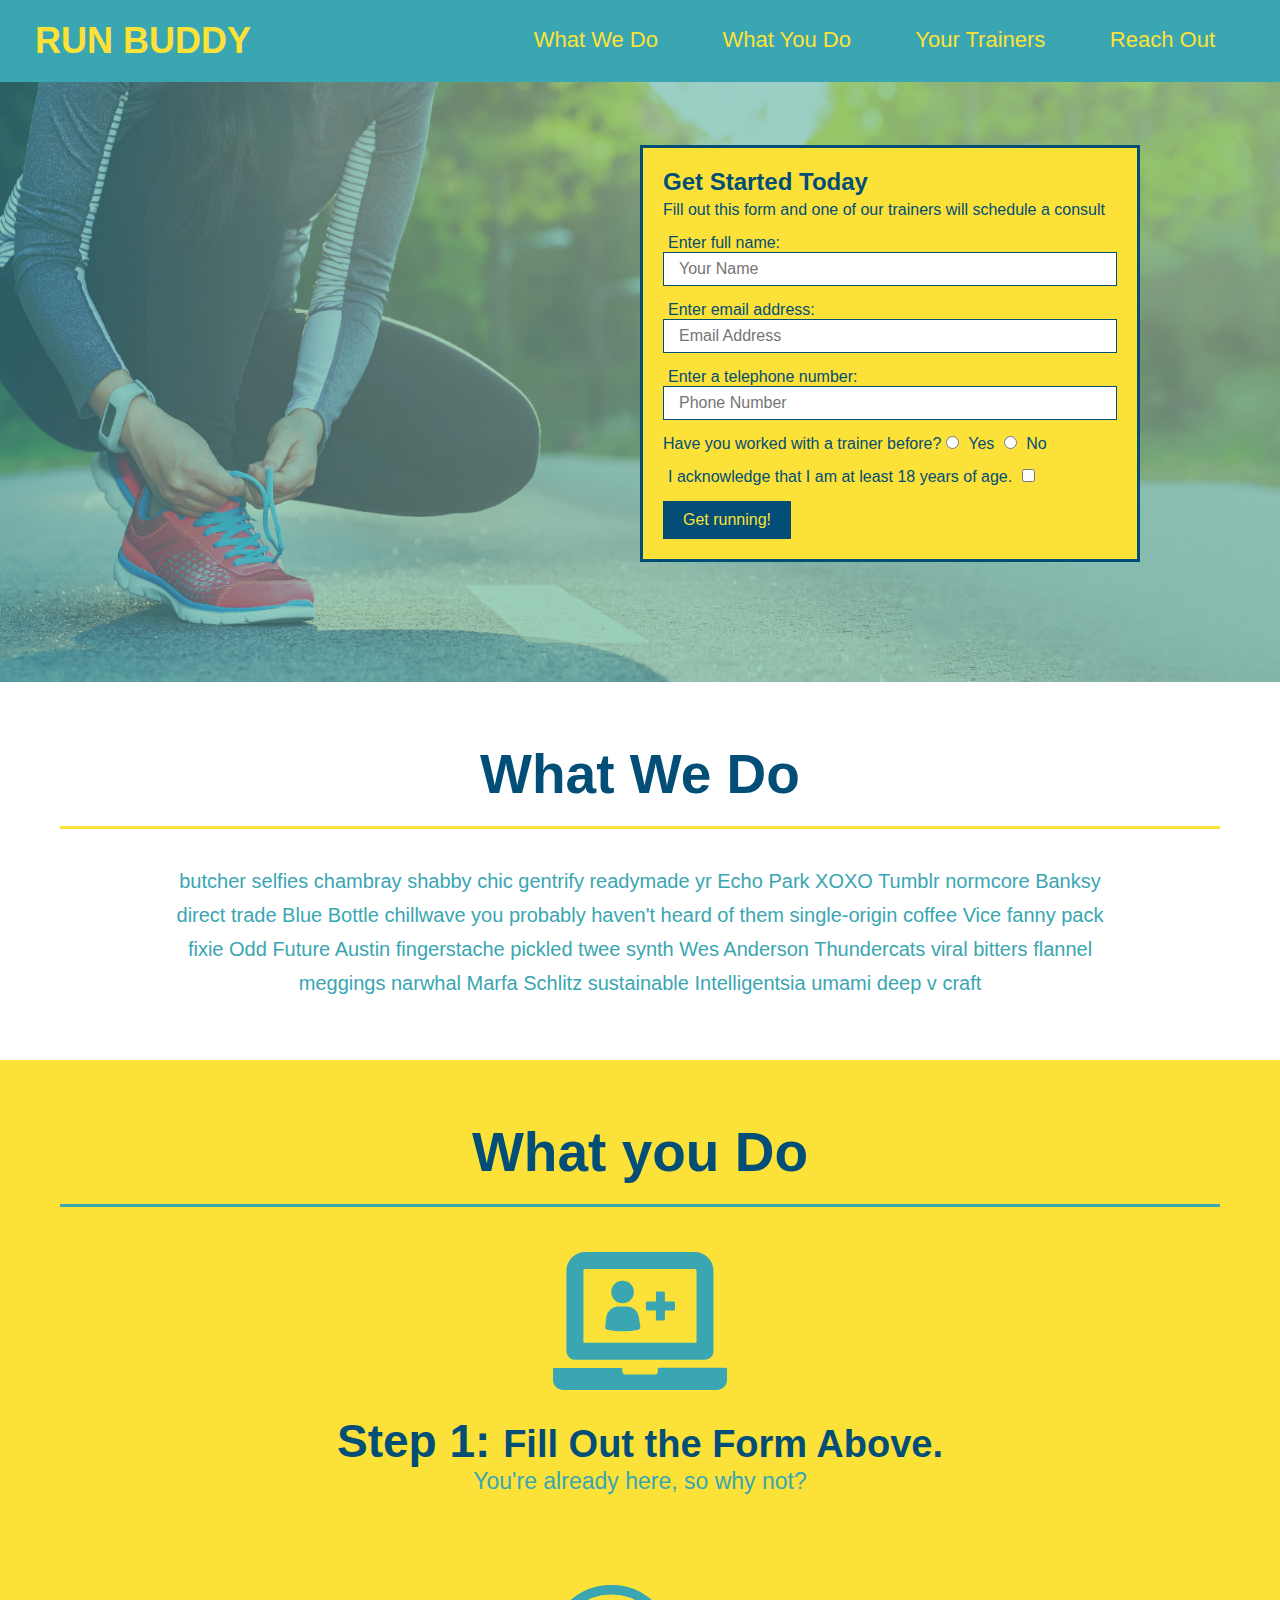
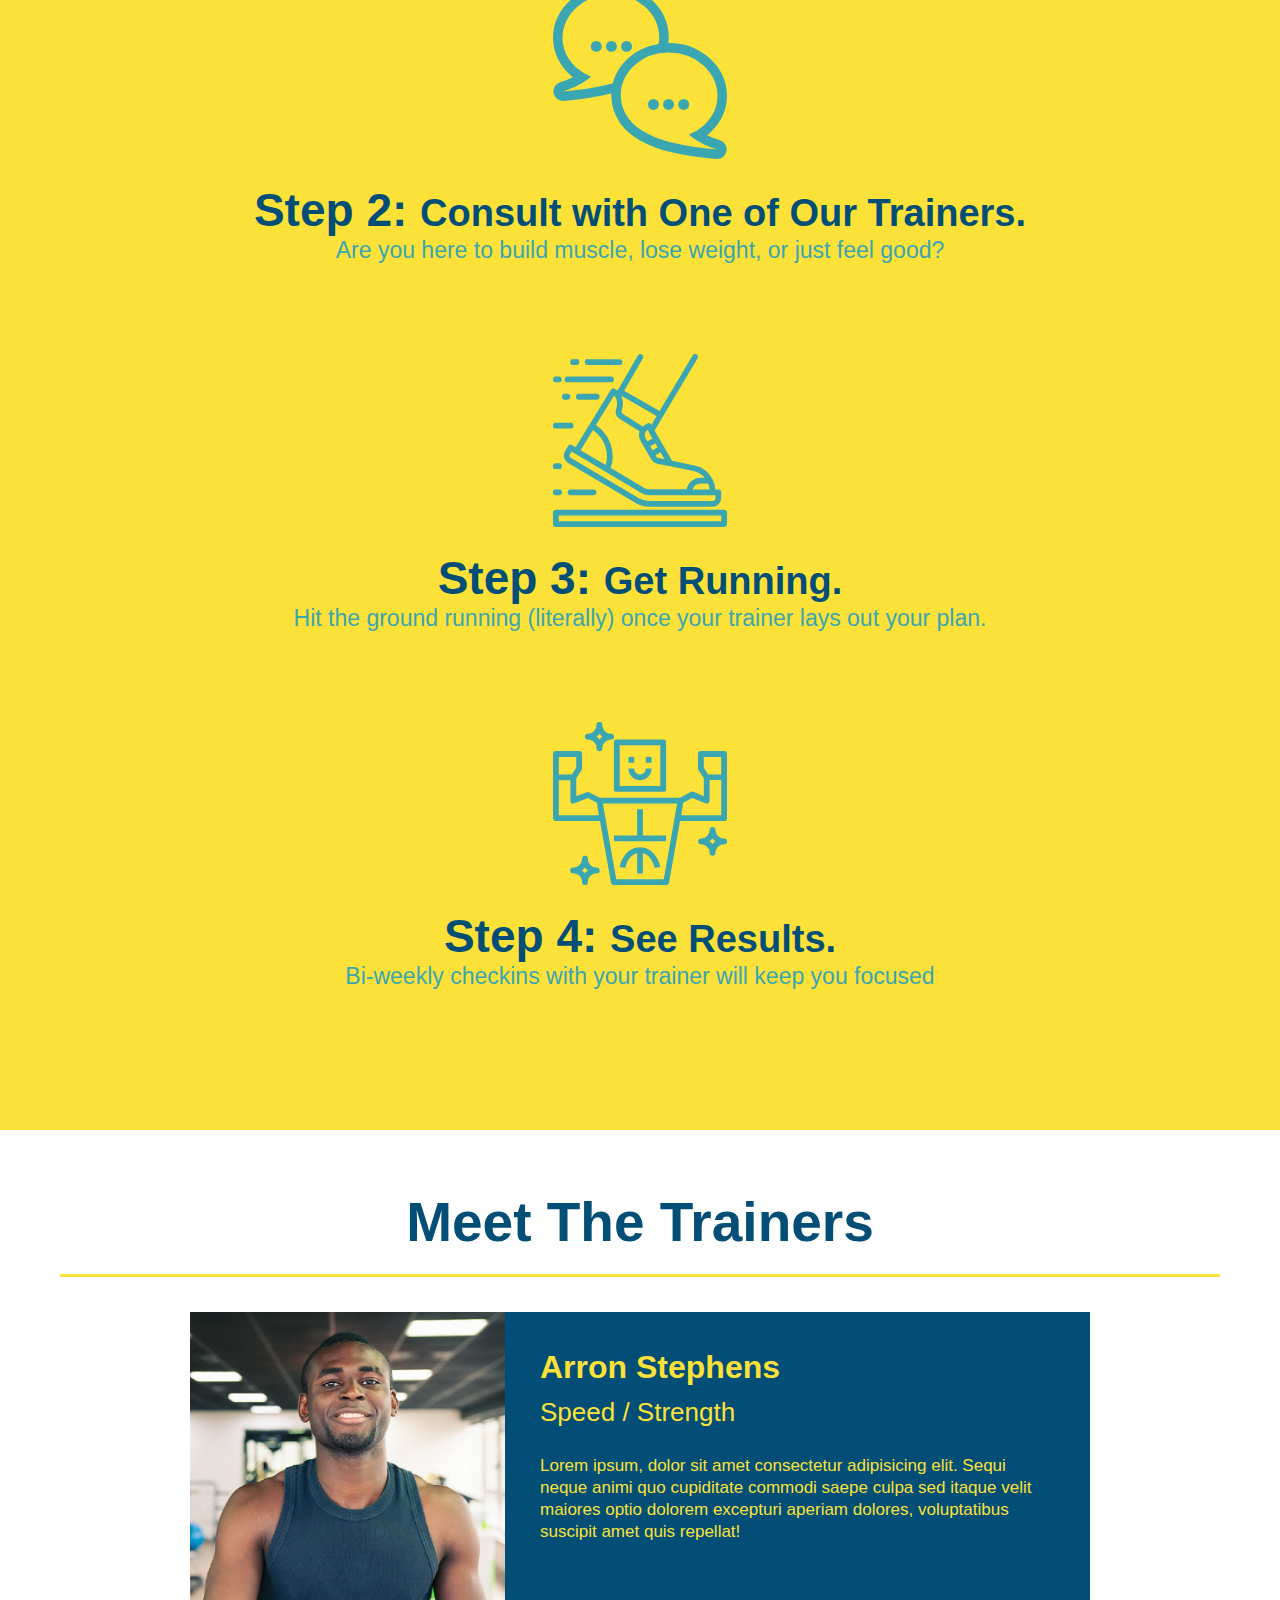
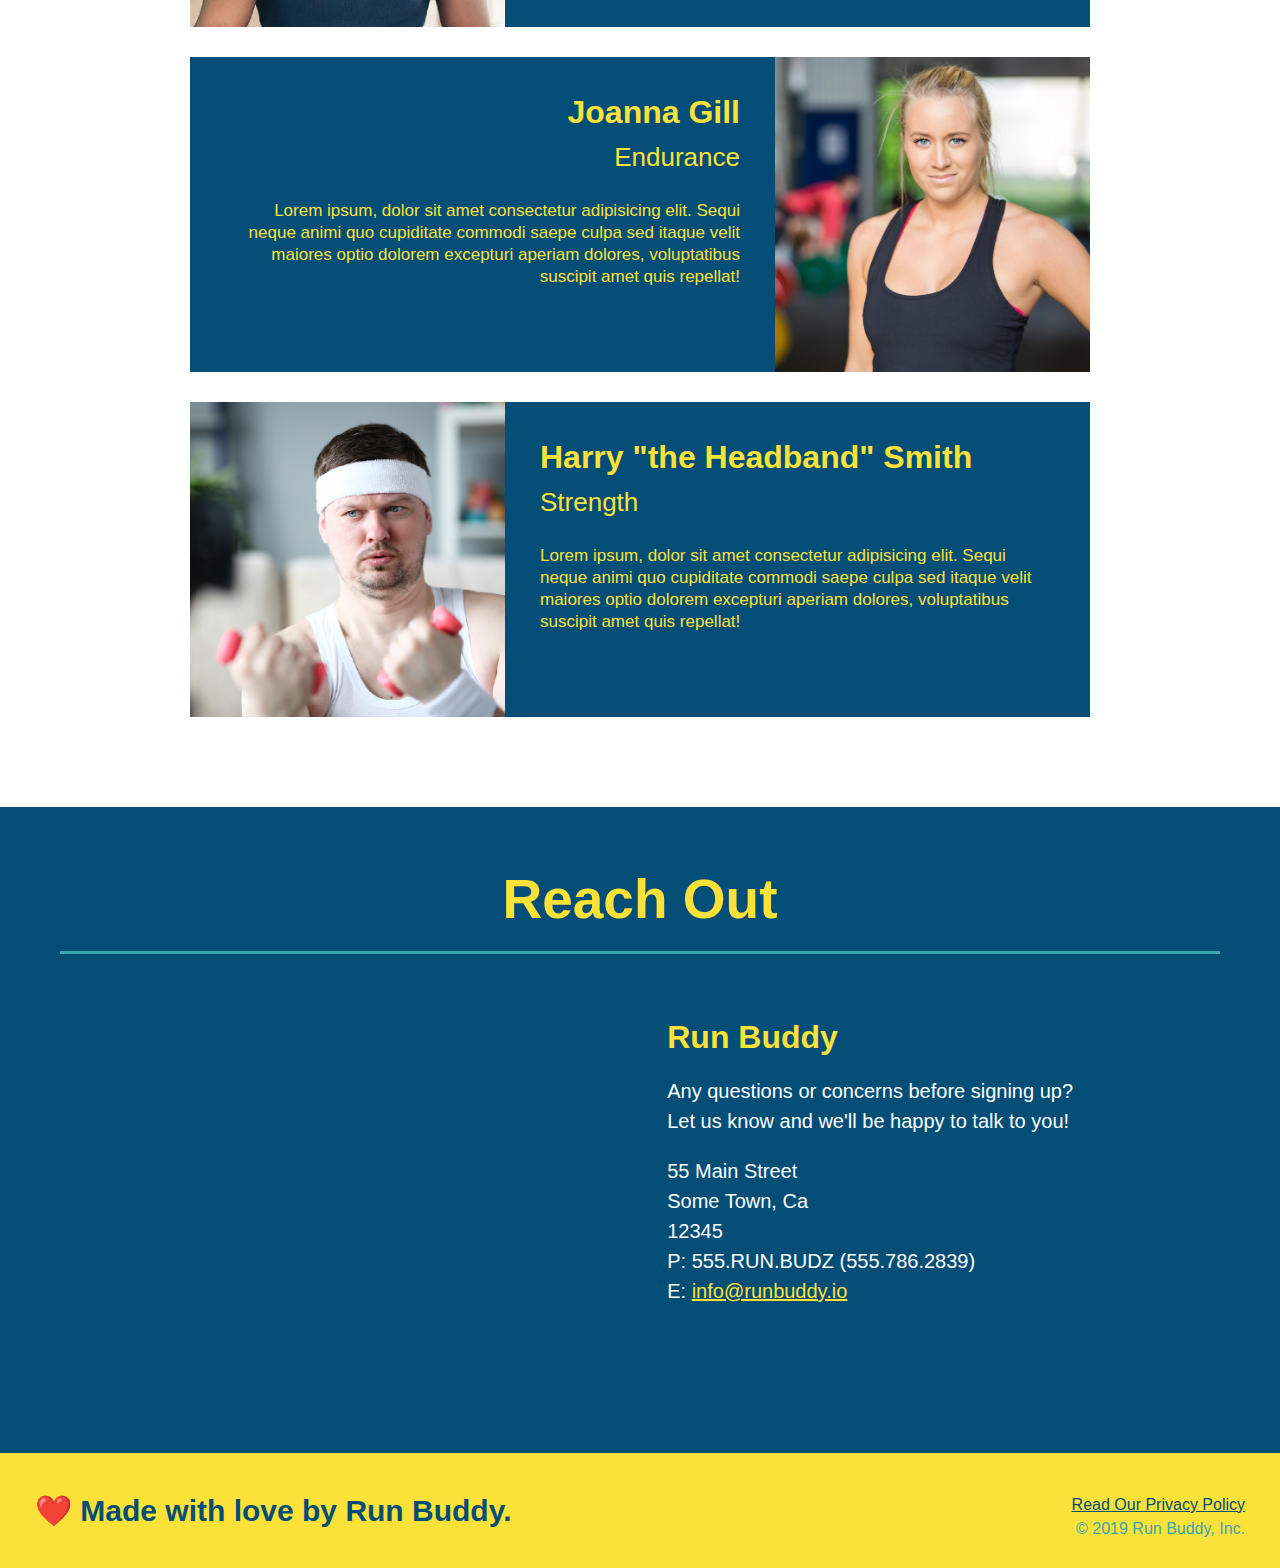
<file: index.html>
<!DOCTYPE html> 
<html lang="en"> 
    <head> 
        <meta charset="UTF-8" /> 
        <title>Run Buddy</title> 
        <link rel="stylesheet" href="./assets/css/style.css" />
    </head> 
    <body> 
        <!-- navigation -->
        <header> 
            <h1><a href="/">RUN BUDDY</a>
            </h1>  
            <nav>
                <!-- Unordered list elements --> 
                <ul> 
                    <!-- List item element --> 
                    <li> 
                        <!-- anchor element --> 
                        <a href="#what-we-do">What We Do</a>
                    </li> 
                    <li> 
                        <a href="#what-you-do">What You Do</a>
                    </li> 
                    <li>
                        <a href="#your-trainers">Your Trainers</a>
                    </li> 
                    <li>
                        <a href="#reach-out">Reach Out</a>
                    </li>
                </ul>
            </nav>
        </header>
        
        <!-- her/jumbotron -->
        <section class="hero"> 
            <div class="hero-form">
                <h3>Get Started Today</h3> 
                <p>Fill out this form and one of our trainers will schedule a consult</p>
                <!-- Add form element --> 
                <form>
                    <label for="name">Enter full name:</label>
                    <input type="text" placeholder="Your Name" name="name" id="name" class="form-input" /> 
                    <label for="email">Enter email address:</label> 
                    <input type="email" placeholder="Email Address" name="email" id="email" class="form-input" />
                    <label for="phone">Enter a telephone number:</label> 
                    <input type="tel" placeholder="Phone Number" name="phone" id="phone" class="form-input" /> 
                    <p> 
                        Have you worked with a trainer before? 
                        <input type="radio" name="trainer-confirm" id="trainer-yes" /> 
                        <label for="trainer-yes">Yes</label> 
                        <input type="radio" name="trainer-confirm" id="trainer-no" /> 
                        <label for="trainer-no">No</label>
                    </p> 
                    <p> 
                        <label for="checkbox">
                            I acknowledge that I am at least 18 years of age.
                        </label> 
                        <input type="checkbox" name="age-confirm" id="checkbox" />
                    </p> 
                    <button type="submit"> 
                        Get running!
                    </button>
                </form>
            </div>
        </section> 
        <!-- end hero -->

        <!-- "what we do" section -->
        <section id="what-we-do" class="intro"> 
            <h2 class="section-title primary-border">What We Do</h2> 
            <p> 
                butcher selfies chambray shabby chic gentrify readymade yr Echo Park XOXO Tumblr normcore Banksy direct trade Blue Bottle chillwave you probably haven't heard of them single-origin coffee Vice fanny pack fixie Odd Future Austin fingerstache pickled twee synth Wes Anderson Thundercats viral bitters flannel meggings narwhal Marfa Schlitz sustainable Intelligentsia umami deep v craft
            </p>
        </section>
       
        <!-- "what you do" section --> 
        <section id="what-you-do" class="steps"> 

            <h2 class="section-title secondary-border">What you Do</h2> 

            <div> 
                <!-- insert this img element -->
                <img src="./assets/image/step-1.svg" alt="" />
                <h3>Step 1: <span>Fill Out the Form Above.</span></h3> 
                <p>You're already here, so why not?</p>
            </div> 

            <div> 
                <img src="./assets/image/step-2.svg" alt="" />
                <h3>Step 2: <span>Consult with One of Our Trainers.</span></h3> 
                <p>Are you here to build muscle, lose weight, or just feel good?</p>
            </div> 

            <div> 
                <img src="./assets/image/step-3.svg" alt="" />
                <h3>Step 3: <span>Get Running.</span></h3>
                <p>Hit the ground running (literally) once your trainer lays out your plan.</p>
            </div> 

            <div> 
                <img src="./assets/image/step-4.svg" alt="" />
                <h3>Step 4: <span>See Results.</span></h3>
                <p>Bi-weekly checkins with your trainer will keep you focused</p>
            </div>
        </section>

        <!-- "meet the trainers" section --> 
        <section id="your-trainers" class="trainers">
            <h2 class="section-title primary-border">
                Meet The Trainers
            </h2>
            <!-- first trainer bio-->
            <article class="trainer">
                <img src="./assets/image/trainer-1.jpg" alt="Arron Stephens in his workout clothes, ready to pump iron" />
                <div class="trainer-bio text-left">
                    <h3>Arron Stephens</h3>
                    <h4>Speed / Strength</h4> 
                    <p> 
                        Lorem ipsum, dolor sit amet consectetur adipisicing elit. Sequi neque animi quo cupiditate commodi saepe culpa sed
                        itaque velit maiores optio dolorem excepturi aperiam dolores, voluptatibus suscipit amet quis repellat! 
                    </p>
                </div>
            </article>
            <!-- second trainer bio -->
            <article class="trainer">
                <div class="trainer-bio text-right">
                    <h3>Joanna Gill</h3>
                    <h4>Endurance</h4>
                    <p>
                        Lorem ipsum, dolor sit amet consectetur adipisicing elit. Sequi neque animi quo cupiditate commodi saepe culpa sed 
                        itaque velit maiores optio dolorem excepturi aperiam dolores, voluptatibus suscipit amet quis repellat!
                    </p>
                </div>
                <img src="./assets/image/trainer-2.jpg" alt="Joanna Gill cooling off after a workout" />
            </article>
            <!-- third trainer bio -->
            <article class="trainer">
                <img src="./assets/image/trainer-3.jpg" alt="Harry Smith wearing a headband and comically lifting small pink weights" />
                <div class="trainer-bio text-left">
                    <h3>Harry "the Headband" Smith</h3>
                    <h4>Strength</h4> 
                    <p> 
                        Lorem ipsum, dolor sit amet consectetur adipisicing elit. Sequi neque animi quo cupiditate commodi saepe culpa sed
                        itaque velit maiores optio dolorem excepturi aperiam dolores, voluptatibus suscipit amet quis repellat!
                    </p>
                </div>
            </article>
        </section> 

        <!-- "reach out" section -->
        <section id="reach-out" class="contact">
            <h2 class="section-title secondary-border">Reach Out</h2>            
            <div class="contact-info">
                <iframe src="https://www.google.com/maps/embed?pb=!1m18!1m12!1m3!1d3437.80741757427!2d-97.82889218496237!3d30.49820020394917!2m3!1f0!2f0!3f0!3m2!1i1024!2i768!4f13.1!3m3!1m2!1s0x865b2d75173782e5%3A0x23d0207e8ba306ae!2s801%20Lone%20Tree%20Ct%2C%20Cedar%20Park%2C%20TX%2078613!5e0!3m2!1sen!2sus!4v1643657282094!5m2!1sen!2sus" 
                style="border:0;" 
                allowfullscreen="" 
                loading="lazy">
                </iframe>
                <div class>
                    <h3>Run Buddy</h3> 
                    <p> 
                        Any questions or concerns before signing up? 
                    <br />
                        Let us know and we'll be happy to talk to you!
                    </p> 
                    <address>
                        55 Main Street <br/>
                        Some Town, Ca <br/> 
                        12345<br /> 
                        P: 555.RUN.BUDZ (555.786.2839)<br/> 
                        E: <a href="mailto:info@runbuddy.io">info@runbuddy.io</a>
                    </address>
            </div>
        </section> 

        <!-- footer --> 
        <footer> 
            <h2>❤️ Made with love by Run Buddy.</h2> 
            <div> 
                <a href="./privacy-policy.html">Read Our Privacy Policy</a><br /> 
                &copy; 2019 Run Buddy, Inc.
            </div>
        </footer>
    </body>
</html>
</file>
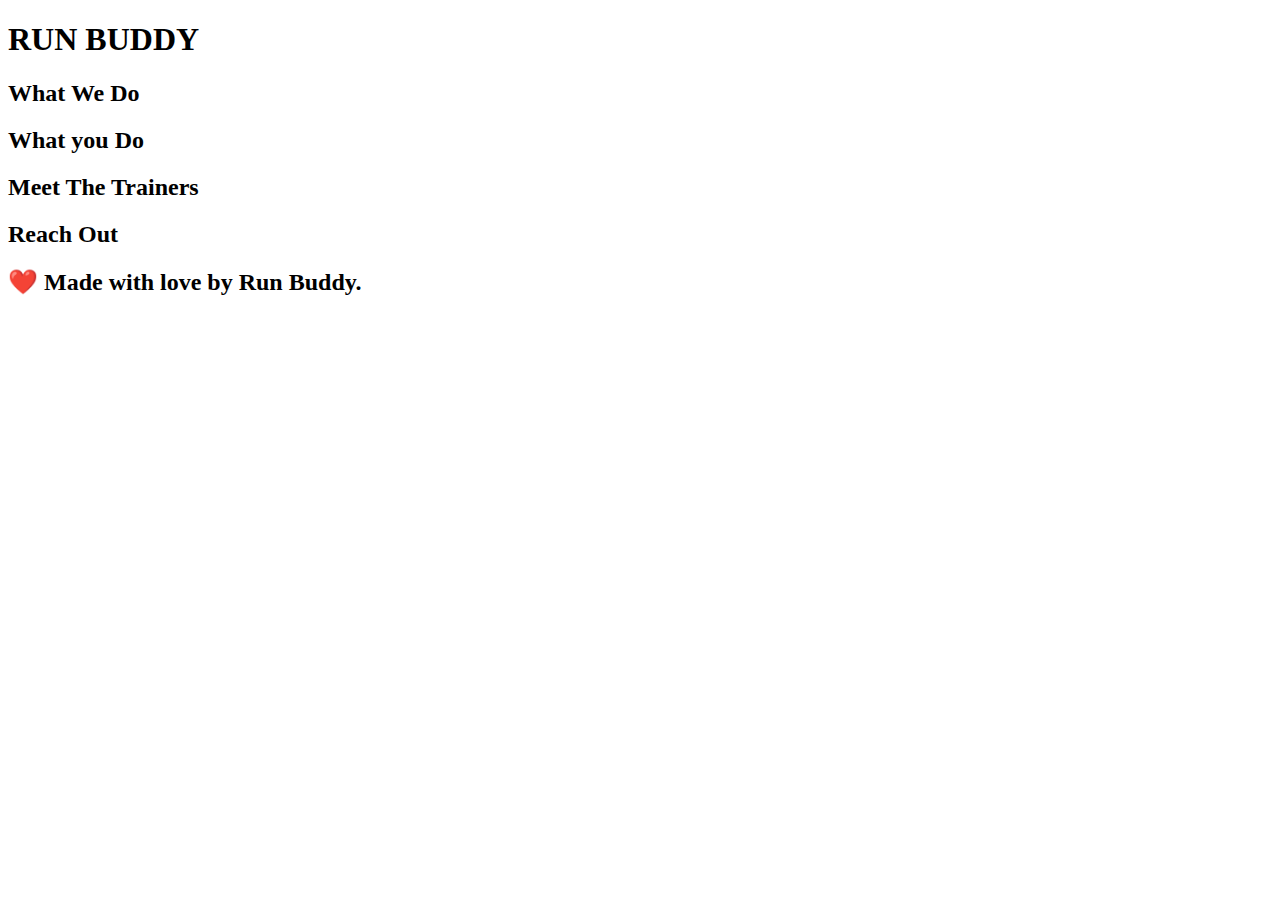
<file: run-buddy/index.html>
<!DOCTYPE html> 
<html lang="en"> 
    <head> 
        <meta charset="UTF-8" /> 
        <title>Run Buddy</title>
    </head> 
    <body> 
        <!-- navigation -->
        <header> 
            <h1>RUN BUDDY</h1> 
        </header>
        
        <!-- her/jumbotron -->
        <section>
        </section>

        <!-- "what we do" section -->
        <section> 
            <h2>What We Do</h2>
        </section>
       
        <!-- "what you do" section --> 
        <section>
            <h2>What you Do</h2>
        </section>

        <!-- "meet the trainers" section --> 
        <section>
            <h2>Meet The Trainers</h2>
        </section> 

        <!-- "reach out" section -->
        <section>
            <h2>Reach Out</h2>
        </section> 

        <!-- footer --> 
        <footer> 
            <h2>❤️ Made with love by Run Buddy.</h2>
        </footer>
    </body>
</html>
</file>
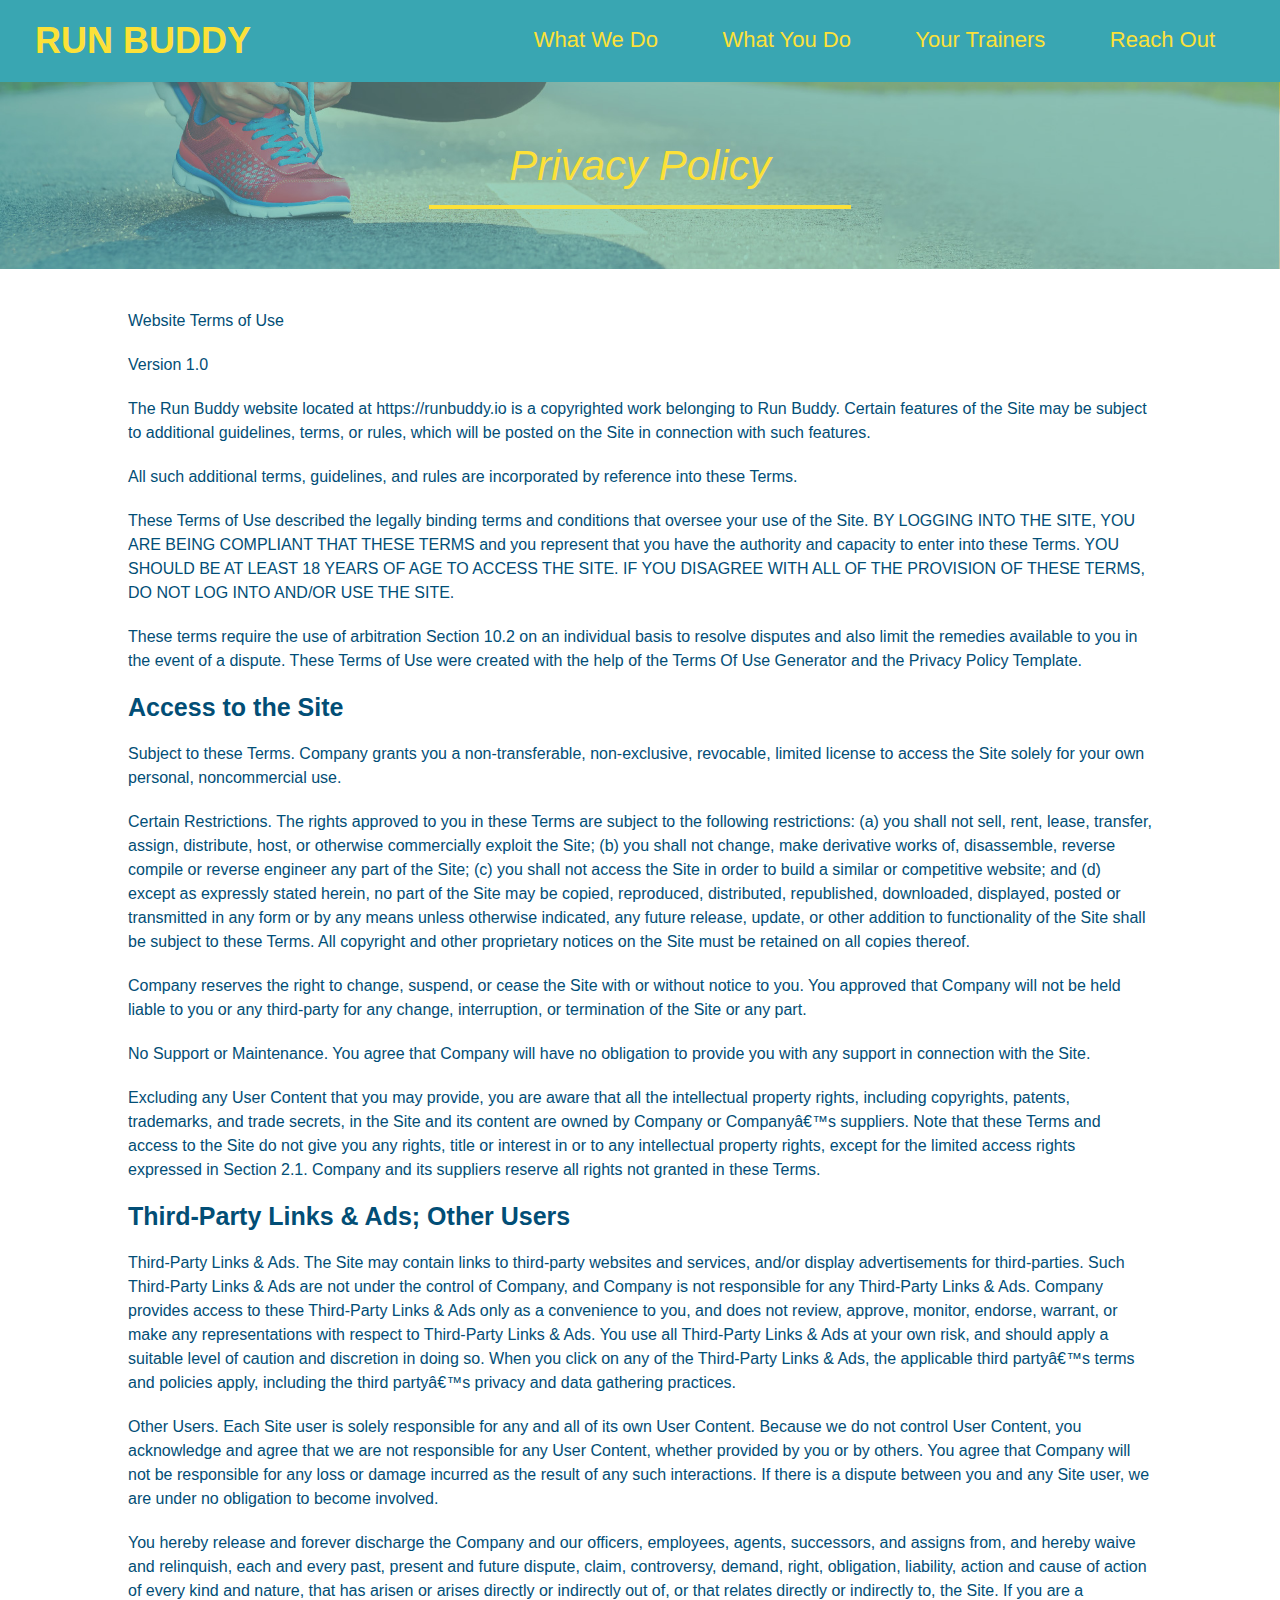
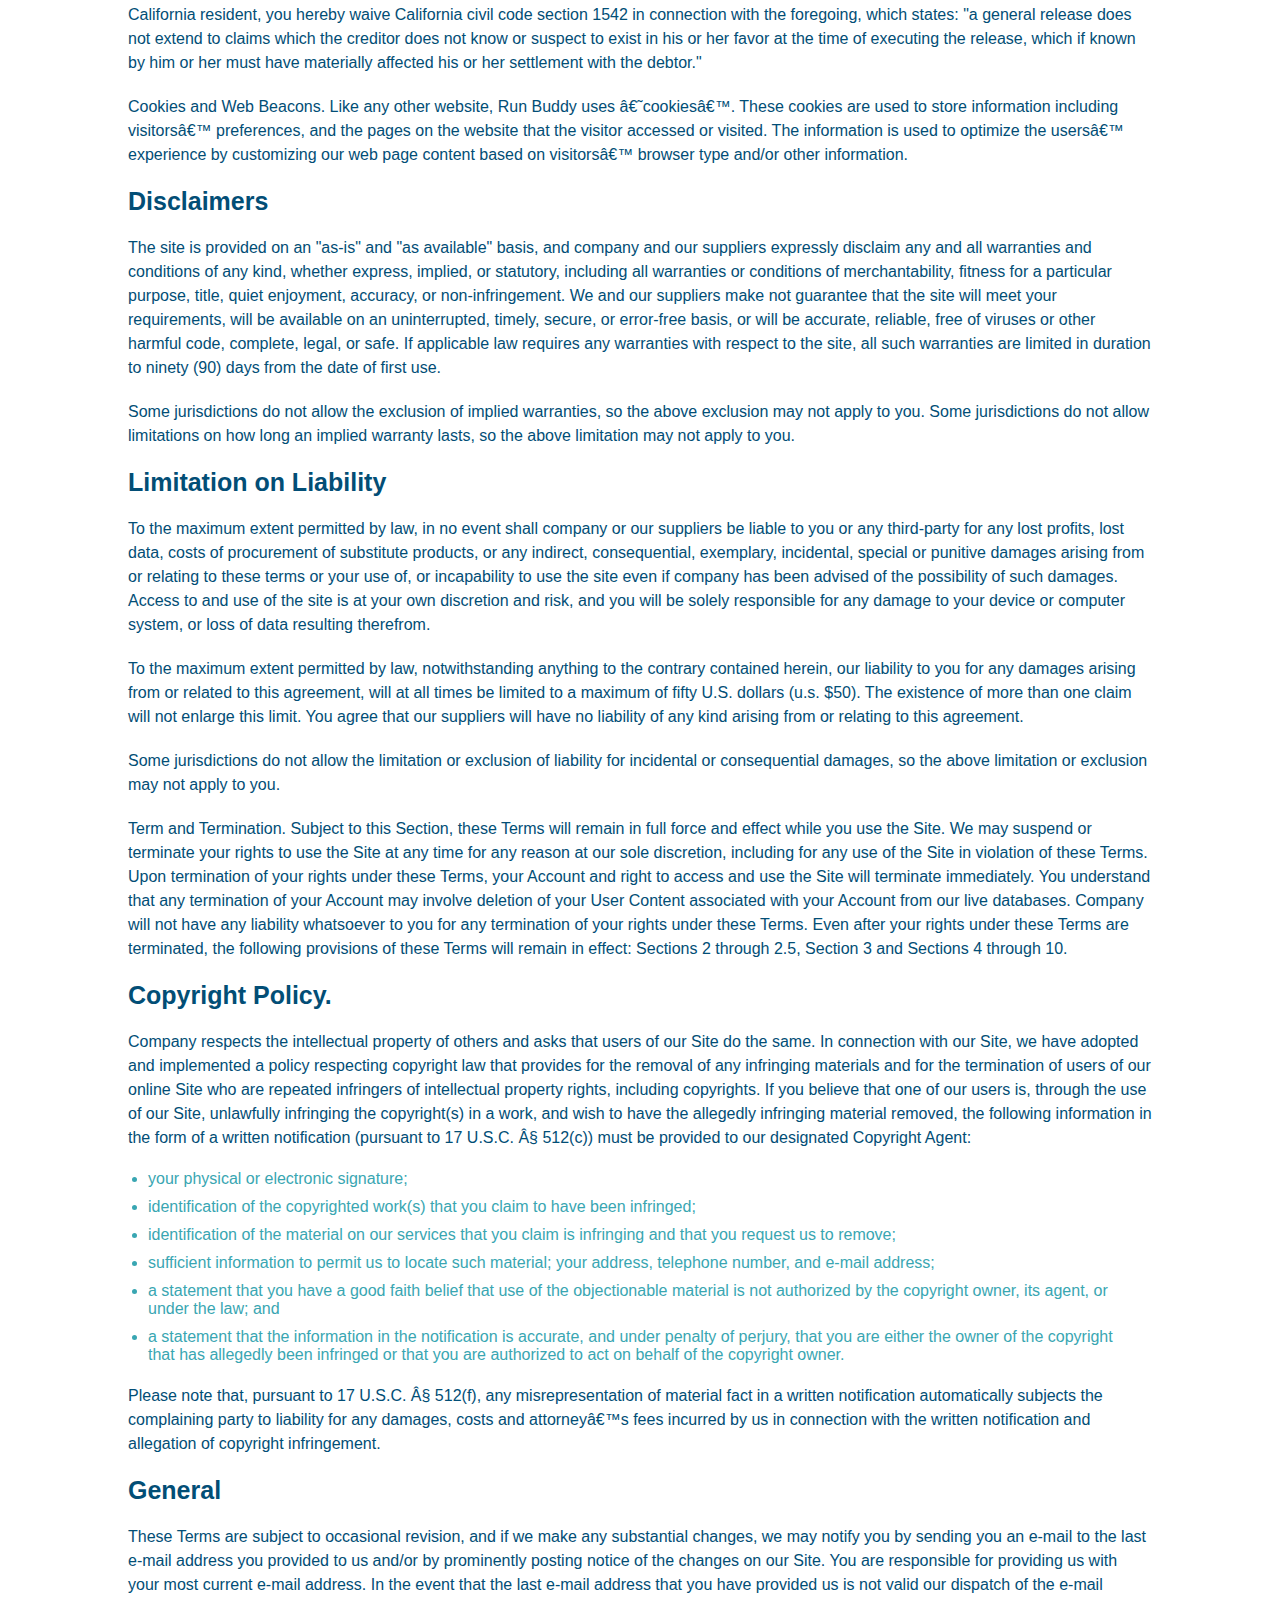
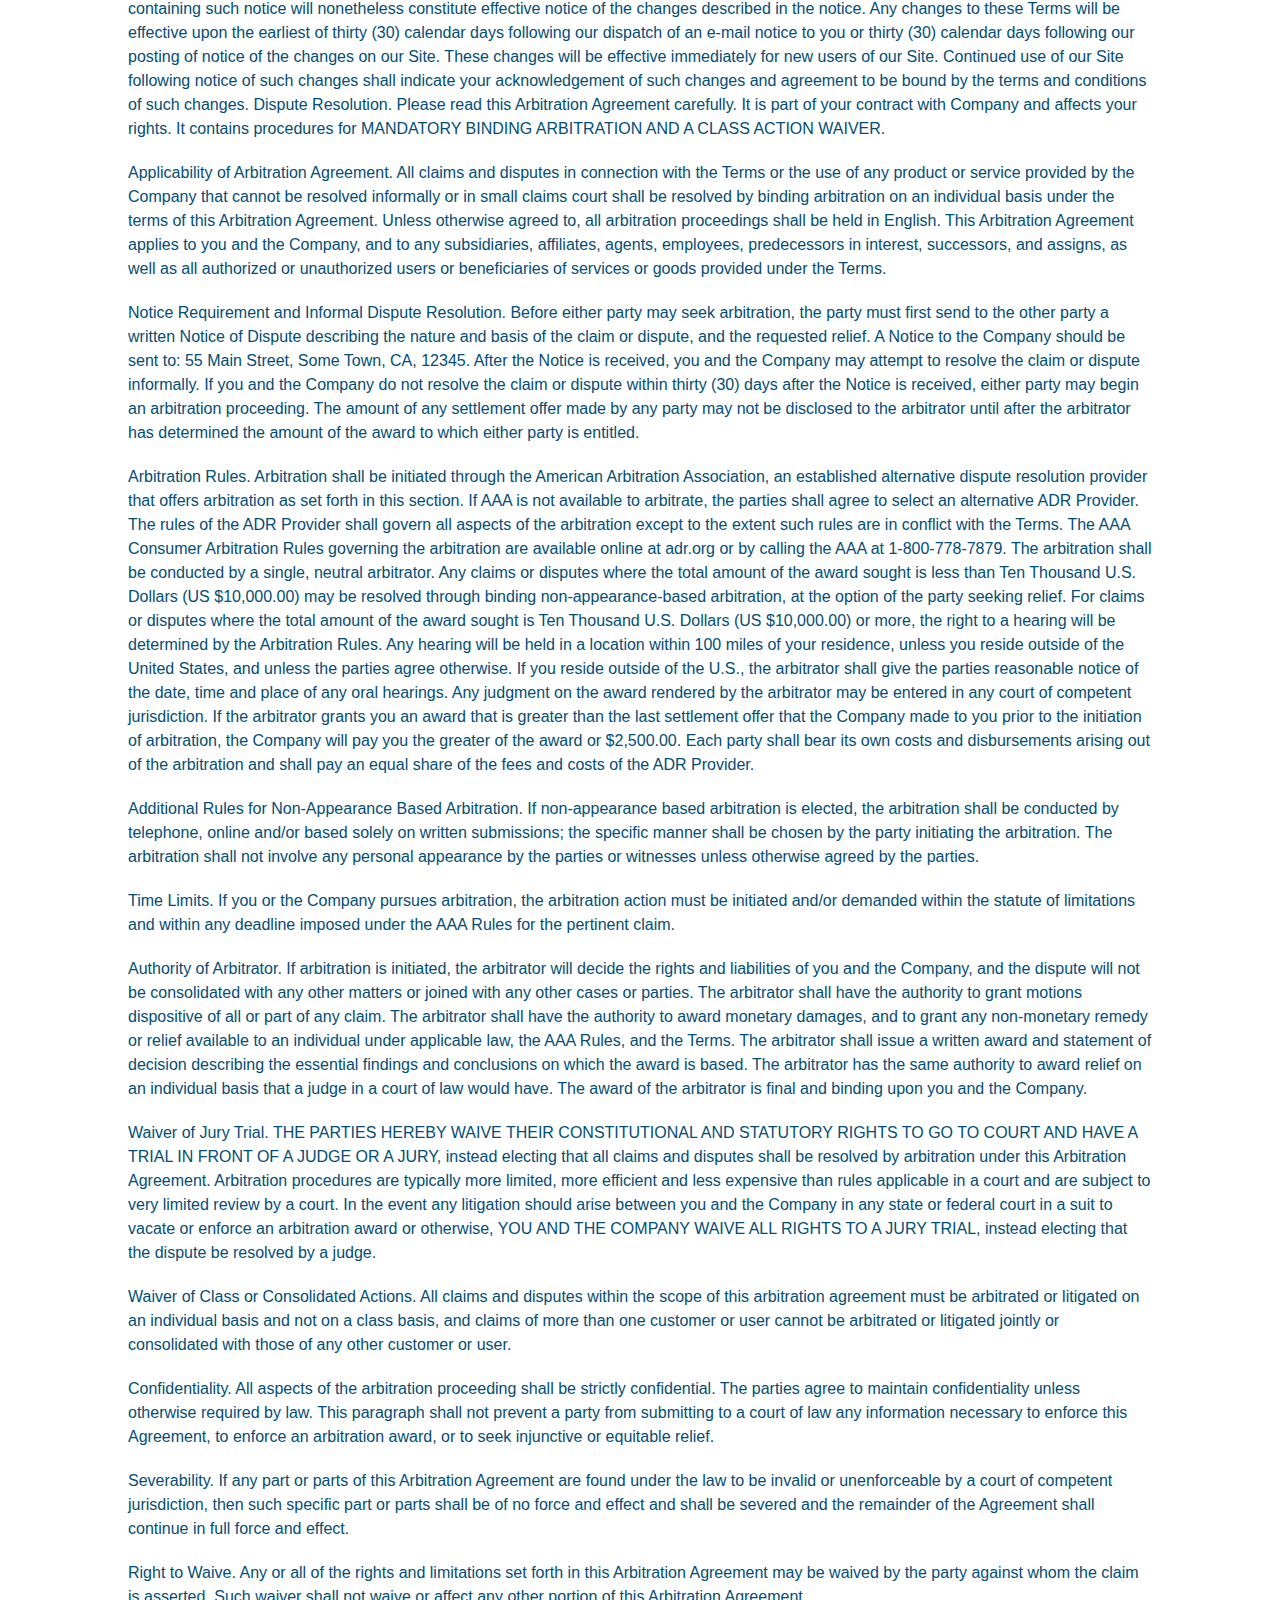
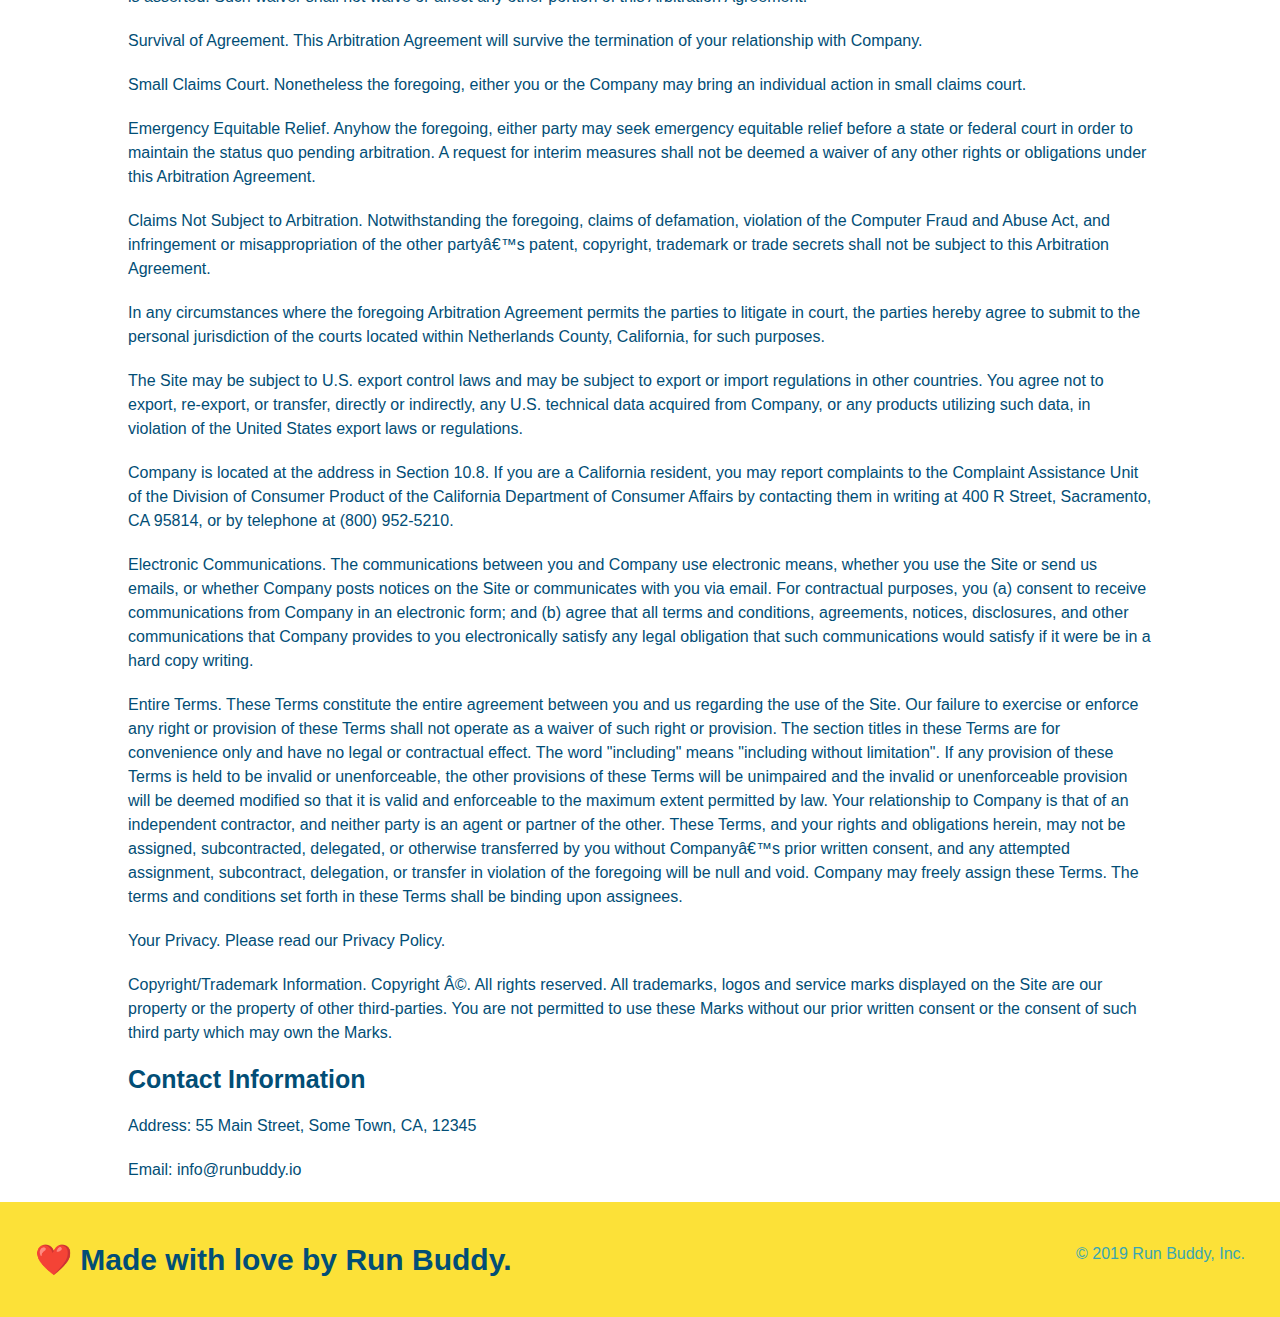
<file: privacy-policy.html>
<!DOCTYPE html> 
<html lang="en">
    <head>
        <meta charset="UTF-8" /> 
        <title>Privacy Policy - Run Buddy</title> 
        <link rel="stylesheet" href="./assets/css/style.css" />
        <link rel="stylesheet" href="./assets/css/secondary-styles.css" />
    </head>
    <body>
        <header> 
            <h1><a href="/">RUN BUDDY</a>
            </h1>  
            <nav>
                <!-- Unordered list elements --> 
                <ul> 
                    <!-- List item element --> 
                    <li> 
                        <!-- anchor element --> 
                        <a href="./index.html#what-we-do">What We Do</a>
                    </li> 
                    <li> 
                        <a href="./index.html#what-you-do">What You Do</a>
                    </li> 
                    <li>
                        <a href="./index.html#your-trainers">Your Trainers</a>
                    </li> 
                    <li>
                        <a href="./index.html#reach-out">Reach Out</a>
                    </li>
                </ul>
            </nav>
        </header> 
        <section class="hero hero-secondary">
            <h2 class="page-title">
                Privacy Policy
            </h2>
        </section>
        <article class="secondary-content">
            <p>
                Website Terms of Use
              </p>
        
              <p>
                Version 1.0
              </p>
        
              <p>
                The Run Buddy website located at https://runbuddy.io is a copyrighted work belonging to Run Buddy. Certain
                features of the Site may be subject to additional guidelines, terms, or rules, which will be posted on the Site
                in connection with such features.
              </p>
        
              <p>
                All such additional terms, guidelines, and rules are incorporated by reference into these Terms.
              </p>
        
              <p>
                These Terms of Use described the legally binding terms and conditions that oversee your use of the Site. BY
                LOGGING INTO THE SITE, YOU ARE BEING COMPLIANT THAT THESE TERMS and you represent that you have the authority
                and capacity to enter into these Terms. YOU SHOULD BE AT LEAST 18 YEARS OF AGE TO ACCESS THE SITE. IF YOU
                DISAGREE WITH ALL OF THE PROVISION OF THESE TERMS, DO NOT LOG INTO AND/OR USE THE SITE.
              </p>
        
              <p>
                These terms require the use of arbitration Section 10.2 on an individual basis to resolve disputes and also
                limit the remedies available to you in the event of a dispute. These Terms of Use were created with the help of
                the Terms Of Use Generator and the Privacy Policy Template.
              </p>
        
              <h3>
                Access to the Site
              </h3>
        
              <p>
                Subject to these Terms. Company grants you a non-transferable, non-exclusive, revocable, limited license to
                access the Site solely for your own personal, noncommercial use.
              </p>
        
              <p>
                Certain Restrictions. The rights approved to you in these Terms are subject to the following restrictions: (a)
                you shall not sell, rent, lease, transfer, assign, distribute, host, or otherwise commercially exploit the Site;
                (b) you shall not change, make derivative works of, disassemble, reverse compile or reverse engineer any part of
                the Site; (c) you shall not access the Site in order to build a similar or competitive website; and (d) except
                as expressly stated herein, no part of the Site may be copied, reproduced, distributed, republished, downloaded,
                displayed, posted or transmitted in any form or by any means unless otherwise indicated, any future release,
                update, or other addition to functionality of the Site shall be subject to these Terms. All copyright and other
                proprietary notices on the Site must be retained on all copies thereof.
              </p>
        
              <p>
                Company reserves the right to change, suspend, or cease the Site with or without notice to you. You approved
                that Company will not be held liable to you or any third-party for any change, interruption, or termination of
                the Site or any part.
              </p>
        
              <p>
                No Support or Maintenance. You agree that Company will have no obligation to provide you with any support in
                connection with the Site.
              </p>
        
              <p>
                Excluding any User Content that you may provide, you are aware that all the intellectual property rights,
                including copyrights, patents, trademarks, and trade secrets, in the Site and its content are owned by Company
                or Companyâ€™s suppliers. Note that these Terms and access to the Site do not give you any rights, title or
                interest in or to any intellectual property rights, except for the limited access rights expressed in Section
                2.1. Company and its suppliers reserve all rights not granted in these Terms.
              </p>
        
              <h3>
                Third-Party Links & Ads; Other Users
              </h3>
        
              <p>
                Third-Party Links & Ads. The Site may contain links to third-party websites and services, and/or display
                advertisements for third-parties. Such Third-Party Links & Ads are not under the control of Company, and Company
                is not responsible for any Third-Party Links & Ads. Company provides access to these Third-Party Links & Ads
                only as a convenience to you, and does not review, approve, monitor, endorse, warrant, or make any
                representations with respect to Third-Party Links & Ads. You use all Third-Party Links & Ads at your own risk,
                and should apply a suitable level of caution and discretion in doing so. When you click on any of the
                Third-Party Links & Ads, the applicable third partyâ€™s terms and policies apply, including the third partyâ€™s
                privacy and data gathering practices.
              </p>
        
              <p>
                Other Users. Each Site user is solely responsible for any and all of its own User Content. Because we do not
                control User Content, you acknowledge and agree that we are not responsible for any User Content, whether
                provided by you or by others. You agree that Company will not be responsible for any loss or damage incurred as
                the result of any such interactions. If there is a dispute between you and any Site user, we are under no
                obligation to become involved.
              </p>
        
              <p>
                You hereby release and forever discharge the Company and our officers, employees, agents, successors, and
                assigns from, and hereby waive and relinquish, each and every past, present and future dispute, claim,
                controversy, demand, right, obligation, liability, action and cause of action of every kind and nature, that has
                arisen or arises directly or indirectly out of, or that relates directly or indirectly to, the Site. If you are
                a California resident, you hereby waive California civil code section 1542 in connection with the foregoing,
                which states: "a general release does not extend to claims which the creditor does not know or suspect to exist
                in his or her favor at the time of executing the release, which if known by him or her must have materially
                affected his or her settlement with the debtor."
              </p>
        
              <p>
                Cookies and Web Beacons. Like any other website, Run Buddy uses â€˜cookiesâ€™. These cookies are used to store
                information including visitorsâ€™ preferences, and the pages on the website that the visitor accessed or visited.
                The information is used to optimize the usersâ€™ experience by customizing our web page content based on visitorsâ€™
                browser type and/or other information.
              </p>
        
              <h3>
                Disclaimers
              </h3>
        
              <p>
                The site is provided on an "as-is" and "as available" basis, and company and our suppliers expressly disclaim
                any and all warranties and conditions of any kind, whether express, implied, or statutory, including all
                warranties or conditions of merchantability, fitness for a particular purpose, title, quiet enjoyment, accuracy,
                or non-infringement. We and our suppliers make not guarantee that the site will meet your requirements, will be
                available on an uninterrupted, timely, secure, or error-free basis, or will be accurate, reliable, free of
                viruses or other harmful code, complete, legal, or safe. If applicable law requires any warranties with respect
                to the site, all such warranties are limited in duration to ninety (90) days from the date of first use.
              </p>
        
              <p>
                Some jurisdictions do not allow the exclusion of implied warranties, so the above exclusion may not apply to
                you. Some jurisdictions do not allow limitations on how long an implied warranty lasts, so the above limitation
                may not apply to you.
              </p>
        
              <h3>
                Limitation on Liability
              </h3>
        
              <p>
                To the maximum extent permitted by law, in no event shall company or our suppliers be liable to you or any
                third-party for any lost profits, lost data, costs of procurement of substitute products, or any indirect,
                consequential, exemplary, incidental, special or punitive damages arising from or relating to these terms or
                your use of, or incapability to use the site even if company has been advised of the possibility of such
                damages. Access to and use of the site is at your own discretion and risk, and you will be solely responsible
                for any damage to your device or computer system, or loss of data resulting therefrom.
              </p>
        
              <p>
                To the maximum extent permitted by law, notwithstanding anything to the contrary contained herein, our liability
                to you for any damages arising from or related to this agreement, will at all times be limited to a maximum of
                fifty U.S. dollars (u.s. $50). The existence of more than one claim will not enlarge this limit. You agree that
                our suppliers will have no liability of any kind arising from or relating to this agreement.
              </p>
        
              <p>
                Some jurisdictions do not allow the limitation or exclusion of liability for incidental or consequential
                damages, so the above limitation or exclusion may not apply to you.
              </p>
        
              <p>
                Term and Termination. Subject to this Section, these Terms will remain in full force and effect while you use
                the Site. We may suspend or terminate your rights to use the Site at any time for any reason at our sole
                discretion, including for any use of the Site in violation of these Terms. Upon termination of your rights under
                these Terms, your Account and right to access and use the Site will terminate immediately. You understand that
                any termination of your Account may involve deletion of your User Content associated with your Account from our
                live databases. Company will not have any liability whatsoever to you for any termination of your rights under
                these Terms. Even after your rights under these Terms are terminated, the following provisions of these Terms
                will remain in effect: Sections 2 through 2.5, Section 3 and Sections 4 through 10.
              </p>
        
              <h3>
                Copyright Policy.
              </h3>
        
              <p>
                Company respects the intellectual property of others and asks that users of our Site do the same. In connection
                with our Site, we have adopted and implemented a policy respecting copyright law that provides for the removal
                of any infringing materials and for the termination of users of our online Site who are repeated infringers of
                intellectual property rights, including copyrights. If you believe that one of our users is, through the use of
                our Site, unlawfully infringing the copyright(s) in a work, and wish to have the allegedly infringing material
                removed, the following information in the form of a written notification (pursuant to 17 U.S.C. Â§ 512(c)) must
                be provided to our designated Copyright Agent:
              </p>
        
              <ul>
                <li>
                  your physical or electronic signature;
                </li>
                <li>
                  identification of the copyrighted work(s) that you claim to have been infringed;
                </li>
                <li>
                  identification of the material on our services that you claim is infringing and that you request us to remove;
                </li>
                <li>
                  sufficient information to permit us to locate such material; your address, telephone number, and e-mail
                  address;
                </li>
                <li>
                  a statement that you have a good faith belief that use of the objectionable material is not authorized by the
                  copyright owner, its agent, or under the law; and
                </li>
                <li>
                  a statement that the information in the notification is accurate, and under penalty of perjury, that you are
                  either the owner of the copyright that has allegedly been infringed or that you are authorized to act on
                  behalf of the copyright owner.
                </li>
              </ul>
        
              <p>
                Please note that, pursuant to 17 U.S.C. Â§ 512(f), any misrepresentation of material fact in a written
                notification automatically subjects the complaining party to liability for any damages, costs and attorneyâ€™s
                fees incurred by us in connection with the written notification and allegation of copyright infringement.
              </p>
        
              <h3>
                General
              </h3>
        
              <p>
                These Terms are subject to occasional revision, and if we make any substantial changes, we may notify you by
                sending you an e-mail to the last e-mail address you provided to us and/or by prominently posting notice of the
                changes on our Site. You are responsible for providing us with your most current e-mail address. In the event
                that the last e-mail address that you have provided us is not valid our dispatch of the e-mail containing such
                notice will nonetheless constitute effective notice of the changes described in the notice. Any changes to these
                Terms will be effective upon the earliest of thirty (30) calendar days following our dispatch of an e-mail
                notice to you or thirty (30) calendar days following our posting of notice of the changes on our Site. These
                changes will be effective immediately for new users of our Site. Continued use of our Site following notice of
                such changes shall indicate your acknowledgement of such changes and agreement to be bound by the terms and
                conditions of such changes. Dispute Resolution. Please read this Arbitration Agreement carefully. It is part of
                your contract with Company and affects your rights. It contains procedures for MANDATORY BINDING ARBITRATION AND
                A CLASS ACTION WAIVER.
              </p>
        
              <p>
                Applicability of Arbitration Agreement. All claims and disputes in connection with the Terms or the use of any
                product or service provided by the Company that cannot be resolved informally or in small claims court shall be
                resolved by binding arbitration on an individual basis under the terms of this Arbitration Agreement. Unless
                otherwise agreed to, all arbitration proceedings shall be held in English. This Arbitration Agreement applies to
                you and the Company, and to any subsidiaries, affiliates, agents, employees, predecessors in interest,
                successors, and assigns, as well as all authorized or unauthorized users or beneficiaries of services or goods
                provided under the Terms.
              </p>
        
              <p>
                Notice Requirement and Informal Dispute Resolution. Before either party may seek arbitration, the party must
                first send to the other party a written Notice of Dispute describing the nature and basis of the claim or
                dispute, and the requested relief. A Notice to the Company should be sent to: 55 Main Street, Some Town, CA,
                12345. After the Notice is received, you and the Company may attempt to resolve the claim or dispute informally.
                If you and the Company do not resolve the claim or dispute within thirty (30) days after the Notice is received,
                either party may begin an arbitration proceeding. The amount of any settlement offer made by any party may not
                be disclosed to the arbitrator until after the arbitrator has determined the amount of the award to which either
                party is entitled.
              </p>
        
              <p>
                Arbitration Rules. Arbitration shall be initiated through the American Arbitration Association, an established
                alternative dispute resolution provider that offers arbitration as set forth in this section. If AAA is not
                available to arbitrate, the parties shall agree to select an alternative ADR Provider. The rules of the ADR
                Provider shall govern all aspects of the arbitration except to the extent such rules are in conflict with the
                Terms. The AAA Consumer Arbitration Rules governing the arbitration are available online at adr.org or by
                calling the AAA at 1-800-778-7879. The arbitration shall be conducted by a single, neutral arbitrator. Any
                claims or disputes where the total amount of the award sought is less than Ten Thousand U.S. Dollars (US
                $10,000.00) may be resolved through binding non-appearance-based arbitration, at the option of the party seeking
                relief. For claims or disputes where the total amount of the award sought is Ten Thousand U.S. Dollars (US
                $10,000.00) or more, the right to a hearing will be determined by the Arbitration Rules. Any hearing will be
                held in a location within 100 miles of your residence, unless you reside outside of the United States, and
                unless the parties agree otherwise. If you reside outside of the U.S., the arbitrator shall give the parties
                reasonable notice of the date, time and place of any oral hearings. Any judgment on the award rendered by the
                arbitrator may be entered in any court of competent jurisdiction. If the arbitrator grants you an award that is
                greater than the last settlement offer that the Company made to you prior to the initiation of arbitration, the
                Company will pay you the greater of the award or $2,500.00. Each party shall bear its own costs and
                disbursements arising out of the arbitration and shall pay an equal share of the fees and costs of the ADR
                Provider.
              </p>
        
              <p>
                Additional Rules for Non-Appearance Based Arbitration. If non-appearance based arbitration is elected, the
                arbitration shall be conducted by telephone, online and/or based solely on written submissions; the specific
                manner shall be chosen by the party initiating the arbitration. The arbitration shall not involve any personal
                appearance by the parties or witnesses unless otherwise agreed by the parties.
              </p>
        
              <p>
                Time Limits. If you or the Company pursues arbitration, the arbitration action must be initiated and/or demanded
                within the statute of limitations and within any deadline imposed under the AAA Rules for the pertinent claim.
              </p>
        
              <p>
                Authority of Arbitrator. If arbitration is initiated, the arbitrator will decide the rights and liabilities of
                you and the Company, and the dispute will not be consolidated with any other matters or joined with any other
                cases or parties. The arbitrator shall have the authority to grant motions dispositive of all or part of any
                claim. The arbitrator shall have the authority to award monetary damages, and to grant any non-monetary remedy
                or relief available to an individual under applicable law, the AAA Rules, and the Terms. The arbitrator shall
                issue a written award and statement of decision describing the essential findings and conclusions on which the
                award is based. The arbitrator has the same authority to award relief on an individual basis that a judge in a
                court of law would have. The award of the arbitrator is final and binding upon you and the Company.
              </p>
        
              <p>
                Waiver of Jury Trial. THE PARTIES HEREBY WAIVE THEIR CONSTITUTIONAL AND STATUTORY RIGHTS TO GO TO COURT AND HAVE
                A TRIAL IN FRONT OF A JUDGE OR A JURY, instead electing that all claims and disputes shall be resolved by
                arbitration under this Arbitration Agreement. Arbitration procedures are typically more limited, more efficient
                and less expensive than rules applicable in a court and are subject to very limited review by a court. In the
                event any litigation should arise between you and the Company in any state or federal court in a suit to vacate
                or enforce an arbitration award or otherwise, YOU AND THE COMPANY WAIVE ALL RIGHTS TO A JURY TRIAL, instead
                electing that the dispute be resolved by a judge.
              </p>
        
              <p>
                Waiver of Class or Consolidated Actions. All claims and disputes within the scope of this arbitration agreement
                must be arbitrated or litigated on an individual basis and not on a class basis, and claims of more than one
                customer or user cannot be arbitrated or litigated jointly or consolidated with those of any other customer or
                user.
              </p>
        
              <p>
                Confidentiality. All aspects of the arbitration proceeding shall be strictly confidential. The parties agree to
                maintain confidentiality unless otherwise required by law. This paragraph shall not prevent a party from
                submitting to a court of law any information necessary to enforce this Agreement, to enforce an arbitration
                award, or to seek injunctive or equitable relief.
              </p>
        
              <p>
                Severability. If any part or parts of this Arbitration Agreement are found under the law to be invalid or
                unenforceable by a court of competent jurisdiction, then such specific part or parts shall be of no force and
                effect and shall be severed and the remainder of the Agreement shall continue in full force and effect.
              </p>
        
              <p>
                Right to Waive. Any or all of the rights and limitations set forth in this Arbitration Agreement may be waived
                by the party against whom the claim is asserted. Such waiver shall not waive or affect any other portion of this
                Arbitration Agreement.
              </p>
        
              <p>
                Survival of Agreement. This Arbitration Agreement will survive the termination of your relationship with
                Company.
              </p>
        
              <p>
                Small Claims Court. Nonetheless the foregoing, either you or the Company may bring an individual action in small
                claims court.
              </p>
        
              <p>
                Emergency Equitable Relief. Anyhow the foregoing, either party may seek emergency equitable relief before a
                state or federal court in order to maintain the status quo pending arbitration. A request for interim measures
                shall not be deemed a waiver of any other rights or obligations under this Arbitration Agreement.
              </p>
        
              <p>
                Claims Not Subject to Arbitration. Notwithstanding the foregoing, claims of defamation, violation of the
                Computer Fraud and Abuse Act, and infringement or misappropriation of the other partyâ€™s patent, copyright,
                trademark or trade secrets shall not be subject to this Arbitration Agreement.
              </p>
        
              <p>
                In any circumstances where the foregoing Arbitration Agreement permits the parties to litigate in court, the
                parties hereby agree to submit to the personal jurisdiction of the courts located within Netherlands County,
                California, for such purposes.
              </p>
        
              <p>
                The Site may be subject to U.S. export control laws and may be subject to export or import regulations in other
                countries. You agree not to export, re-export, or transfer, directly or indirectly, any U.S. technical data
                acquired from Company, or any products utilizing such data, in violation of the United States export laws or
                regulations.
              </p>
        
              <p>
                Company is located at the address in Section 10.8. If you are a California resident, you may report complaints
                to the Complaint Assistance Unit of the Division of Consumer Product of the California Department of Consumer
                Affairs by contacting them in writing at 400 R Street, Sacramento, CA 95814, or by telephone at (800) 952-5210.
              </p>
        
              <p>
                Electronic Communications. The communications between you and Company use electronic means, whether you use the
                Site or send us emails, or whether Company posts notices on the Site or communicates with you via email. For
                contractual purposes, you (a) consent to receive communications from Company in an electronic form; and (b)
                agree that all terms and conditions, agreements, notices, disclosures, and other communications that Company
                provides to you electronically satisfy any legal obligation that such communications would satisfy if it were be
                in a hard copy writing.
              </p>
        
              <p>
                Entire Terms. These Terms constitute the entire agreement between you and us regarding the use of the Site. Our
                failure to exercise or enforce any right or provision of these Terms shall not operate as a waiver of such right
                or provision. The section titles in these Terms are for convenience only and have no legal or contractual
                effect. The word "including" means "including without limitation". If any provision of these Terms is held to be
                invalid or unenforceable, the other provisions of these Terms will be unimpaired and the invalid or
                unenforceable provision will be deemed modified so that it is valid and enforceable to the maximum extent
                permitted by law. Your relationship to Company is that of an independent contractor, and neither party is an
                agent or partner of the other. These Terms, and your rights and obligations herein, may not be assigned,
                subcontracted, delegated, or otherwise transferred by you without Companyâ€™s prior written consent, and any
                attempted assignment, subcontract, delegation, or transfer in violation of the foregoing will be null and void.
                Company may freely assign these Terms. The terms and conditions set forth in these Terms shall be binding upon
                assignees.
              </p>
        
              <p>
                Your Privacy. Please read our Privacy Policy.
              </p>
        
              <p>
                Copyright/Trademark Information. Copyright Â©. All rights reserved. All trademarks, logos and service marks
                displayed on the Site are our property or the property of other third-parties. You are not permitted to use
                these Marks without our prior written consent or the consent of such third party which may own the Marks.
              </p>
        
              <h3>
                Contact Information
              </h3>
        
              <p>
                Address: 55 Main Street, Some Town, CA, 12345
              </p>
        
              <p>
                Email: info@runbuddy.io
              </p>        
        </article>
        <footer> 
            <h2>❤️ Made with love by Run Buddy.</h2> 
            <div> 
                &copy; 2019 Run Buddy, Inc.
            </div>
        </footer>
    </body>
</html>
</file>
<file: assets/css/style.css>
* { 
    margin: 0; 
    padding: 0; 
    box-sizing: border-box;
}

body { 
    /* more on this crazy alphanumerical value in a minute! */
    color: #39a6b2;
    font-family: Helvetica, Arial, Helvetica, sans-serif; 
} 
/* apply styles to <header> */ 
header { 
    padding: 20px 35px; 
    background-color:#39a6b2;
} 

header h1 { 
    font-weight: bold; 
    font-size: 36px; 
    color: #fce138; 
    margin: 0; 
    display: inline;
} 

header a { 
    text-decoration: none;
    color: #fce138;
} 

header nav { 
    float: right; 
    margin: 7px 0;
} 

header nav ul li { 
    display: inline;
} 

header nav ul li a { 
    margin: 0 30px; 
    font-weight: lighter; 
    font-size: 22px;
} 

footer { 
    background: #fce138; 
    width: 100%; 
    padding: 40px 35px;
} 

footer h2 { 
    display: inline; 
    color: #024e76; 
    font-size: 30px; 
    margin: 0;
} 

footer div { 
    float: right; 
    line-height: 1.5; 
    text-align: right;
} 

footer a { 
    color: #024e76;
} 

section { 
    padding: 60px; 
} 
/* homepage hero */ 
.hero { 
    background-image: url("../image/hero-bg.jpeg");
    height: 600px;
    background-size: cover; 
    background-position: center; 
    position: relative;
} 

.hero-form { 
    color: #024e76;
    background-color: #fce138; 
    width: 500px;
    padding: 20px; 
    border-style: solid;
    border-width: 3px;
    border-color: #024e76; 
    position: absolute;
    bottom: 120px;
    right: 140px;
} 

.hero-form h3 { 
    margin: 0px; 
    font-size: 24px;
} 

.hero-form p { 
    margin: 5px 0 15px 0;
} 
.form-input { 
    border: 1px solid #024e76; 
    display: block; 
    padding: 7px 15px; 
    font-size: 16px; 
    color: #024e76; 
    width: 100%; 
    margin-bottom: 15px;
} 

.hero-form label { 
    margin: 0 5px;
} 

.hero-form button { 
    background-color: #024e76; 
    color: #fce138; 
    border: none; 
    padding: 10px 20px; 
    font-size: 16px;
}
/* Hero Style End */  

.intro { 
    text-align: center;
} 

.intro p { 
    line-height: 1.7;
    color: #39a6b2;
    width: 80%;
    font-size: 20px; 
    margin: 0 auto;
} 

.steps {
    text-align: center;
    background: #fce138;
} 

.section-title { 
    font-size: 55px; 
    color: #024e76; 
    margin-bottom: 35px; 
    padding: 0 100px 20px 100px; 
    border-bottom: 3px solid; 
    border-color: #39a6b2;
} 

.primary-border { 
    border-color: #fce138;
} 

.secondary-border { 
    border-color: #39a6b2;
} 

.steps div { 
    margin-bottom: 80px;
} 

.steps img {
    width: 15%; 
    margin: 10px 0;
} 

.steps h3 {
    color: #024e76; 
    font-size: 46px; 
    margin-top: 10px;
} 

.steps p { 
    color: #39a6b2;
    font-size: 23px;
} 

.steps span {
    font-size: 38px;
} 

.trainers { 
    text-align: center;
} 

.trainer { 
    width: 900px; 
    margin: 0 auto 30px auto; 
    background: #024e76;
    color: #fce138;
    overflow: auto;
} 

.trainer img { 
    width: 35%; 
    float: left; 
    overflow: auto;
} 

.trainer-bio { 
    padding: 35px; 
    float: left; 
    width: 65%;
    overflow: auto;
} 

.text-left { 
    text-align: left;
} 

.text-right { 
    text-align: right;
} 

.trainer-bio h3 { 
    font-size: 32px;
    margin-bottom: 8px;
}

.trainer-bio h4 {
    font-weight: lighter; 
    font-size: 26px;
    margin-bottom: 25px;
} 

.trainer-bio {
    font-size: 17px;
    line-height: 1.3;
} 

/* REACH OUT STYLES BEGIN */ 

.contact {
    background-color: #024e76;
    text-align: center;
} 

.contact h2 { 
    color: #fce138;
}

.contact-info iframe { 
    width: 400px;
    height: 400px;
} 

.contact-info div {
    width: 410px;
    display: inline-block;
    vertical-align: top;
    text-align: left;
    margin: 30px 0 0 60px;
    color: white;
} 

.contact-info h3 {
    color: #fce138;
    font-size: 32px;
}

.contact-info p, .contact-info address {
    margin: 20px 0;
    line-height: 1.5;
    font-size: 20px;
    font-style: normal;
} 

.contact-info a {
    color: #fce138;
}

/* REACH OUT STYLES END /*
</file>
<file: assets/css/secondary-styles.css>
.hero { 
    background-position: bottom;
    height: auto;
    text-align: center;
    margin-bottom: 40px;
} 

.page-title { 
    color: #fce138;
    display: inline-block;
    border-bottom: 4px solid #fce138; 
    padding: 0 80px 15px 80px;
    font-weight: normal;
    font-size: 42px;
    font-style: italic; 
} 

.page-title h2 { 
    display: inline-block;
} 

.secondary-content {
    width: 80%;
    margin: 0 auto; 
    color: #024e76;
} 

.secondary-content h3 {
    font-size: 25px;
    margin: 20px 0 20px 0; 
}

.secondary-content p {
    font-size: 16px;
    line-height: 1.5;
    margin: 20px 0 20px 0;
} 

.secondary-content ul {
    margin: 15px 20px 15px 20px;
}

.secondary-content li {
    color: #39a6b2; 
    margin: 10px 0 10px 0;
}
</file>
